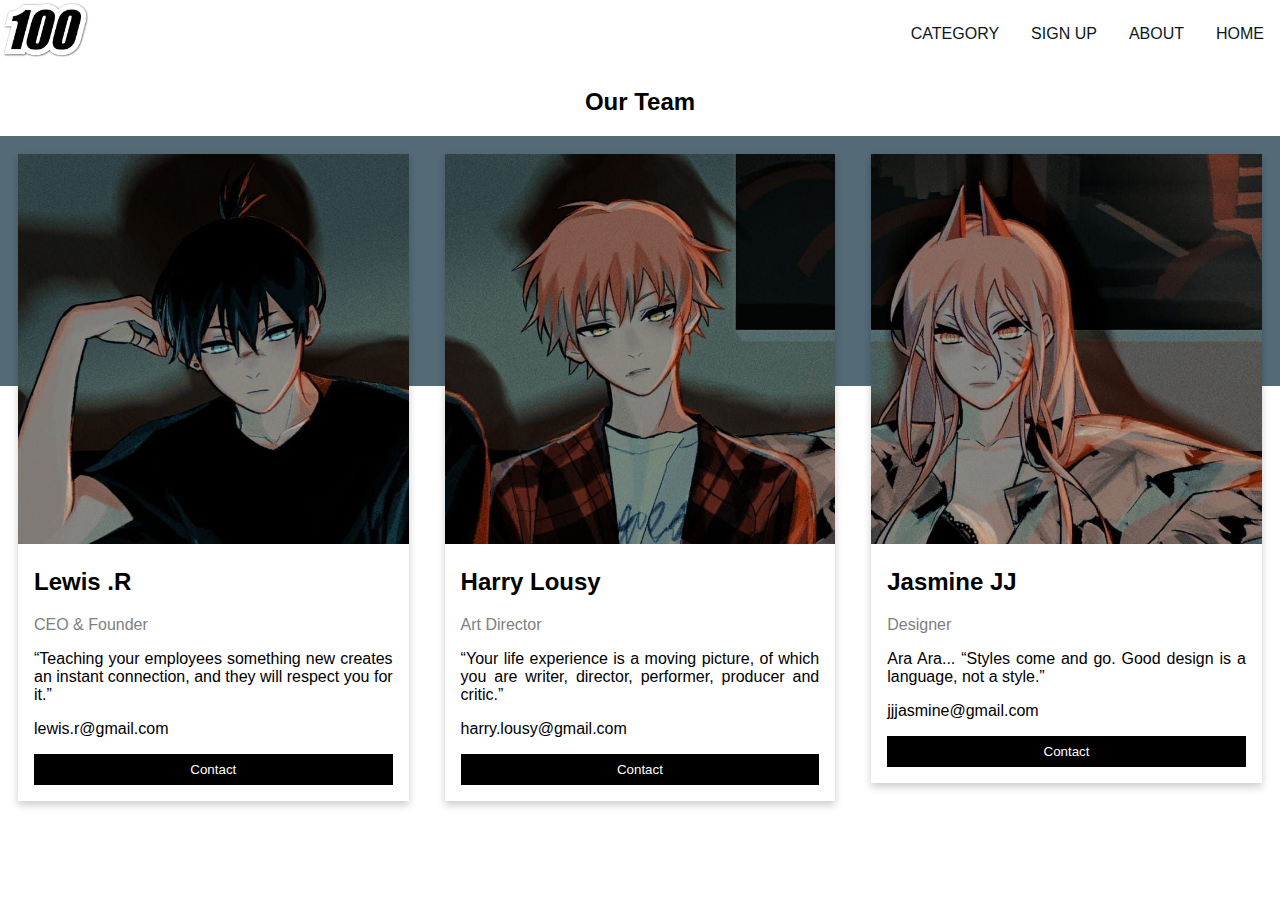
<file: HTML/about.html>
<!DOCTYPE html>
<html lang="en">
<head>
    <meta charset="UTF-8">
    <meta http-equiv="X-UA-Compatible" content="IE=edge">
    <meta name="viewport" content="width=device-width, initial-scale=1.0">
    <title>About Us</title>
    <link rel="stylesheet" href="../CSS/about.css">
    <link rel="stylesheet" href="../CSS/heading.css">
</head>
<body>
    <header class="navbar">
        <img src="../Image/100logopng.png" width="90px">
        <a href="../HTML/index.html">HOME</a>
        <a href="../HTML/about.html">ABOUT</a>
        <a href="../HTML/signup.html">SIGN UP</a>
        <div class="dropdown">
          <button class="dropbtn">CATEGORY 
            <i class="fa fa-caret-down"></i>
          </button>
          <div class="dropdown-content">
            <div class="header">
              <h2>100 things you need to know about</h2>
            </div>   
            <div class="row">
              <div class="column">
                <h3>Science</h3>
                <a href="https://en.wikipedia.org/wiki/Moon_landing">Moon Landing</a>
                <a href="https://www.visiblebody.com/learn/reproductive/reproductive-process#:~:text=The%20vagina%20carries%20the%20female%27s%20menstrual%20flow%20outside,these%20cells%20join%20as%20the%20egg%20is%20fertilized.">Reproduction and Development Process</a>
                <a href="https://teslasciencecenter.org/nikola-tesla-inventions/">Nikola Tesla Inventions</a>
              </div>
              <div class="column">
                <h3>Social</h3>
                <a href="https://www.indeed.com/career-advice/resumes-cover-letters/soft-skills#:~:text=Top%20soft%20skills%20with%20examples%201%20Communication.%20Effective,...%204%20Adaptability.%20...%205%20Work%20ethic.%20">Soft Skill Development</a>
                <a href="https://resumegenius.com/blog/resume-help/hard-skills">Hard Skill Development</a>
                <a href="https://www.verywellmind.com/quick-facts-about-social-psychology-2795914">Social Psychology</a>
              </div>
              <div class="column">
                <h3>General Knowledge</h3>
                <a href="https://www.weforum.org/agenda/2016/05/7-surprising-things-about-asean/">ASEAN</a>
                <a href="https://targetstudy.com/articles/importance-of-general-knowledge-in-life.html">Importance of General Knowledge</a>
                <a href="https://en.wikipedia.org/wiki/World_War_I">World War I</a>
              </div>
            </div>
          </div>
        </div> 
    </header>
      <h2 style="text-align:center">Our Team</h2>
      <div class="row">
        <div class="column">
          <div class="card">
            <img src="../Image/୭⋆_｡Nikkoxu.jfif" alt="Jane" style="width:100%">
            <div class="container">
              <h2>Lewis .R</h2>
              <p class="title">CEO & Founder</p>
              <p>“Teaching your employees something new creates an instant connection, and they will respect you for it.”</p>
              <p>lewis.r@gmail.com</p>
              <p><button class="button">Contact</button></p>
            </div>
          </div>
        </div>
      
        <div class="column">
          <div class="card">
            <img src="../Image/୭⋆_｡Nikkoxu (1).jfif" alt="Mike" style="width:100%">
            <div class="container">
              <h2>Harry Lousy</h2>
              <p class="title">Art Director</p>
              <p>“Your life experience is a moving picture, of which you are writer, director, performer, producer and critic.”</p>
              <p>harry.lousy@gmail.com</p>
              <p><button class="button">Contact</button></p>
            </div>
          </div>
        </div>
      
        <div class="column">
          <div class="card">
            <img src="../Image//୭⋆_｡Nikkoxu (2).jfif" alt="John" style="width:100%">
            <div class="container">
              <h2>Jasmine JJ</h2>
              <p class="title">Designer</p>
              <p>Ara Ara... “Styles come and go. Good design is a language, not a style.”</p>
              <p>jjjasmine@gmail.com</p>
              <p><button class="button">Contact</button></p>
            </div>
          </div>
        </div>
      </div>
</body>
</html>
</file>
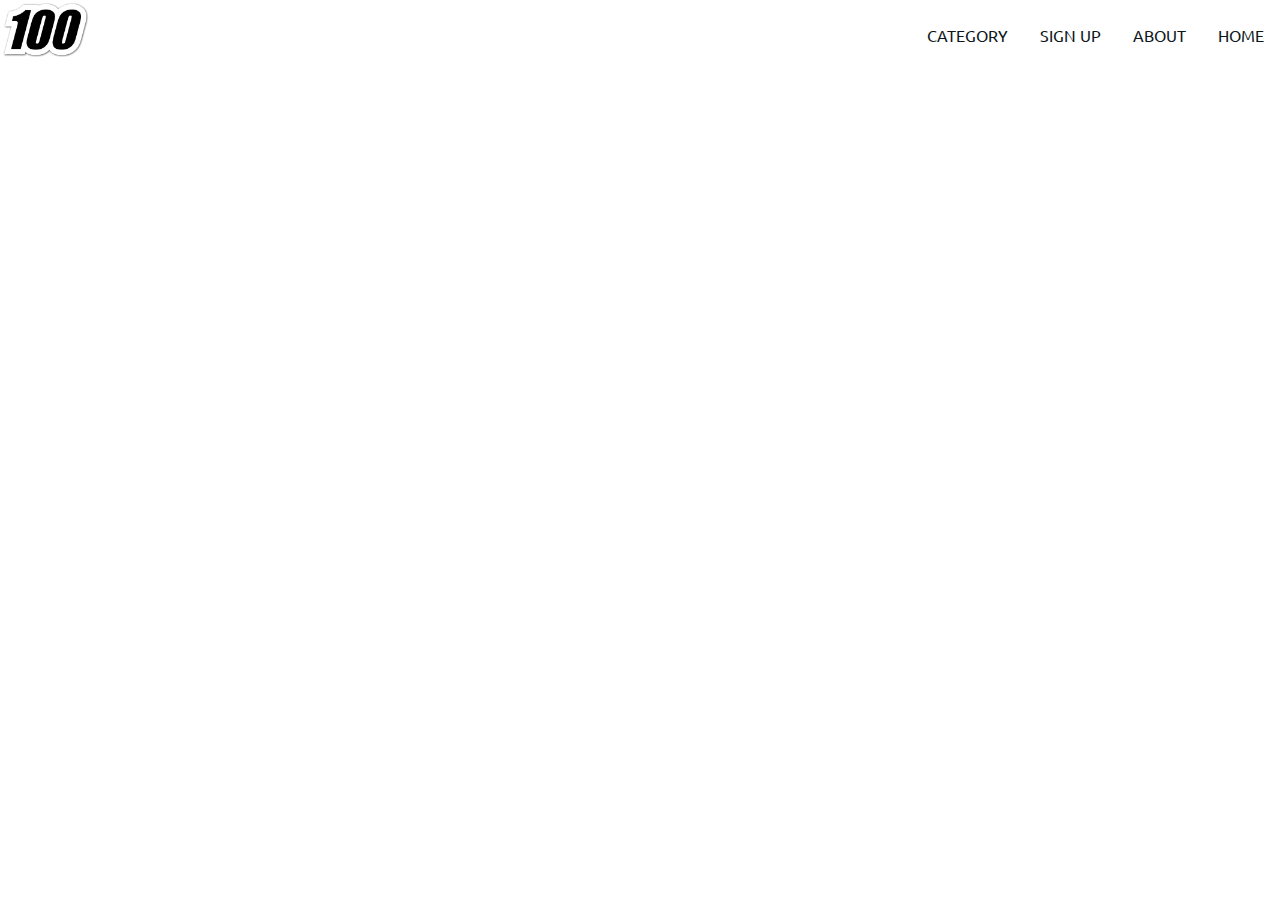
<file: HTML/heading.html>
<!DOCTYPE html>
<html lang="en">
<head>
    <meta charset="UTF-8">
    <meta http-equiv="X-UA-Compatible" content="IE=edge">
    <meta name="viewport" content="width=device-width, initial-scale=1.0">
    <title>100 things you need to know about</title>
    <link rel="preconnect" href="https://fonts.googleapis.com">
  <link rel="preconnect" href="https://fonts.gstatic.com" crossorigin>
  <link href="https://fonts.googleapis.com/css2?family=Ubuntu&display=swap" rel="stylesheet">
  <link rel="preconnect" href="https://fonts.googleapis.com">
  <link rel="preconnect" href="https://fonts.gstatic.com" crossorigin>
  <link href="https://fonts.googleapis.com/css2?family=PT+Sans&display=swap" rel="stylesheet">
  <link rel="stylesheet" href="../CSS/heading.css">
</head>
<body>
    <header class="navbar">
        <img src="../Image/100logopng.png" width="90px">
        <a href="../HTML/home">HOME</a>
        <a href="#news">ABOUT</a>
        <a href="../HTML/signup.html">SIGN UP</a>
        <div class="dropdown">
          <button class="dropbtn">CATEGORY 
            <i class="fa fa-caret-down"></i>
          </button>
          <div class="dropdown-content">
            <div class="header">
              <h2>100 things you need to know about</h2>
            </div>   
            <div class="row">
              <div class="column">
                <h3>Science</h3>
                <a href="#">Link 1</a>
                <a href="#">Link 2</a>
                <a href="#">Link 3</a>
              </div>
              <div class="column">
                <h3>Social</h3>
                <a href="../HTML/science.html">Link 1</a>
                <a href="#">Link 2</a>
                <a href="#">Link 3</a>
              </div>
              <div class="column">
                <h3>General Knowledge</h3>
                <a href="#">Link 1</a>
                <a href="#">Link 2</a>
                <a href="#">Link 3</a>
              </div>
            </div>
          </div>
        </div> 
    </header>
</body>
</html>
</file>
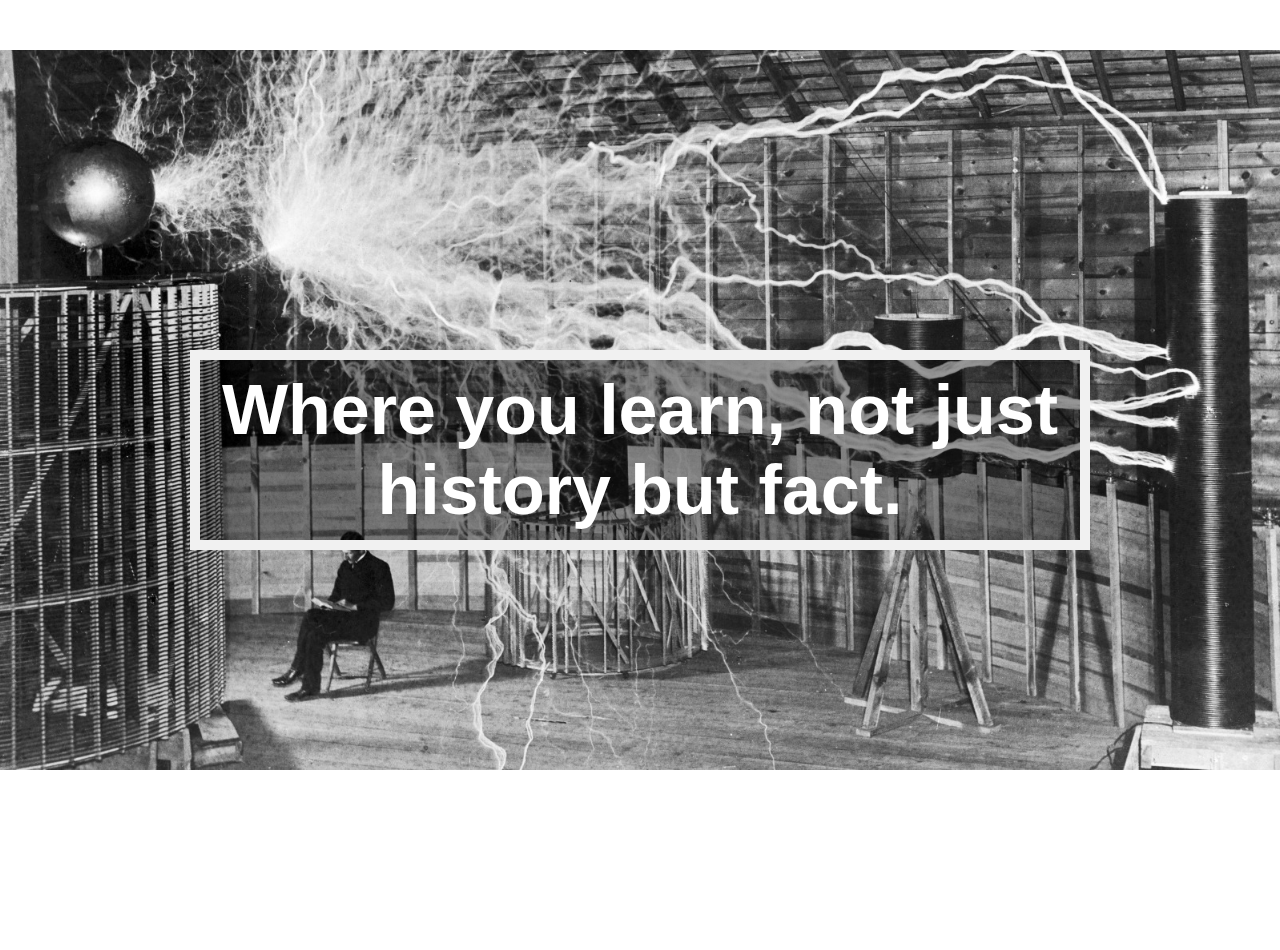
<file: HTML/image.html>
<!DOCTYPE html>
<html lang="en">
<head>
    <meta charset="UTF-8">
    <meta http-equiv="X-UA-Compatible" content="IE=edge">
    <meta name="viewport" content="width=device-width, initial-scale=1.0">
    <title>Document</title>
    <link rel="stylesheet" href="../CSS/image.css">
</head>
<body>
    <div class="bg-image img1"></div>

<div class="bg-text">Where you learn, not just history but fact.</div>
</body>
</html>
</file>
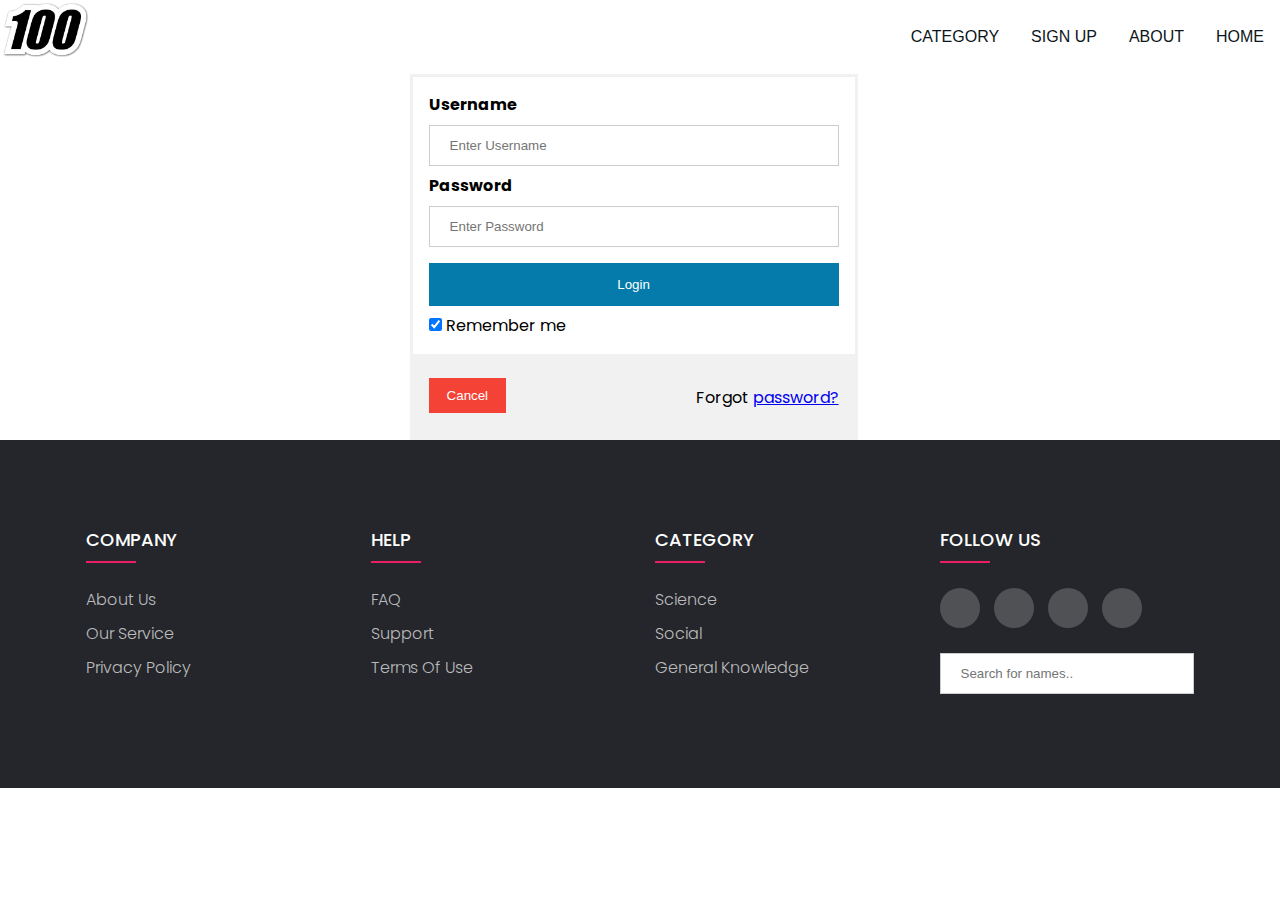
<file: HTML/signin.html>
<!DOCTYPE html>
<html lang="en">
<head>
    <meta charset="UTF-8">
    <meta http-equiv="X-UA-Compatible" content="IE=edge">
    <meta name="viewport" content="width=device-width, initial-scale=1.0">
    <title>Sign In</title>
    <link rel="stylesheet" href="../CSS/heading.css">
    <link rel="stylesheet" href="../CSS/footer.css">
</head>
<style>
    /* Bordered form */
form {
  border: 3px solid #f1f1f1;
    width: 35%;
    margin-left: 32%;   

}

/* Full-width inputs */
input[type=text], input[type=password] {
  width: 100%;
  padding: 12px 20px;
  margin: 8px 0;
  display: inline-block;
  border: 1px solid #ccc;
  box-sizing: border-box;
}

/* Set a style for all buttons */
button {
  background-color: #047baa;
  color: white;
  padding: 14px 20px;
  margin: 8px 0;
  border: none;
  cursor: pointer;
  width: 100%;
}

/* Add a hover effect for buttons */
button:hover {
  opacity: 0.8;
}

/* Extra style for the cancel button (red) */
.cancelbtn {
  width: auto;
  padding: 10px 18px;
  background-color: #f44336;
}

/* Center the avatar image inside this container */
.imgcontainer {
  text-align: center;
  margin: 24px 0 12px 0;
}

/* Avatar image */
img.avatar {
  width: 40%;
  border-radius: 50%;
}

/* Add padding to containers */
.container {
  padding: 16px;
}

/* The "Forgot password" text */
span.psw {
  float: right;
  padding-top: 16px;
}

/* Change styles for span and cancel button on extra small screens */
@media screen and (max-width: 300px) {
  span.psw {
    display: block;
    float: none;
  }
  .cancelbtn {
    width: 100%;
  }
}   
</style>
<body>
    <header class="navbar">
        <img src="../Image/100logopng.png" width="90px">
        <a href="../HTML/index.html">HOME</a>
        <a href="../HTML/about.html">ABOUT</a>
        <a href="../HTML/signup.html">SIGN UP</a>
        <div class="dropdown">
          <button class="dropbtn">CATEGORY 
            <i class="fa fa-caret-down"></i>
          </button>
          <div class="dropdown-content">
            <div class="header">
              <h2>100 things you need to know about</h2>
            </div>   
            <div class="row">
              <div class="column">
                <h3>Science</h3>
                <a href="https://en.wikipedia.org/wiki/Moon_landing">Moon Landing</a>
                <a href="https://www.visiblebody.com/learn/reproductive/reproductive-process#:~:text=The%20vagina%20carries%20the%20female%27s%20menstrual%20flow%20outside,these%20cells%20join%20as%20the%20egg%20is%20fertilized.">Reproduction and Development Process</a>
                <a href="https://teslasciencecenter.org/nikola-tesla-inventions/">Nikola Tesla Inventions</a>
              </div>
              <div class="column">
                <h3>Social</h3>
                <a href="https://www.indeed.com/career-advice/resumes-cover-letters/soft-skills#:~:text=Top%20soft%20skills%20with%20examples%201%20Communication.%20Effective,...%204%20Adaptability.%20...%205%20Work%20ethic.%20">Soft Skill Development</a>
                <a href="https://resumegenius.com/blog/resume-help/hard-skills">Hard Skill Development</a>
                <a href="https://www.verywellmind.com/quick-facts-about-social-psychology-2795914">Social Psychology</a>
              </div>
              <div class="column">
                <h3>General Knowledge</h3>
                <a href="https://www.weforum.org/agenda/2016/05/7-surprising-things-about-asean/">ASEAN</a>
                <a href="https://targetstudy.com/articles/importance-of-general-knowledge-in-life.html">Importance of General Knowledge</a>
                <a href="https://en.wikipedia.org/wiki/World_War_I">World War I</a>
              </div>
            </div>
          </div>
        </div> 
    </header>
    <form action="action_page.php" method="post">
      
        <div class="container">
          <label for="uname"><b>Username</b></label>
          <input type="text" placeholder="Enter Username" name="uname" required>
      
          <label for="psw"><b>Password</b></label>
          <input type="password" placeholder="Enter Password" name="psw" required>
      
          <button type="submit">Login</button>
          <label>
            <input type="checkbox" checked="checked" name="remember"> Remember me
          </label>
        </div>
      
        <div class="container" style="background-color:#f1f1f1">
          <button type="button" class="cancelbtn">Cancel</button>
          <span class="psw">Forgot <a href="#">password?</a></span>
        </div>
      </form>
      <footer class="footer">
        <div class="container">
            <div class="row">
                <div class="footer-col">
                    <h4>COMPANY</h4>
                    <ul>
                        <li><a href="../HTML/about.html">About Us</a></li>
                        <li><a href="#">Our service</a></li>
                        <li><a href="#">Privacy Policy</a></li>
                    </ul>
                </div>
                <div class="footer-col">
                    <h4>HELP</h4>
                    <ul>
                        <li><a href="#">FAQ</a></li>
                        <li><a href="#">Support</a></li>
                        <li><a href="#">Terms of Use</a></li>
                    </ul>
                </div>
                <div class="footer-col">
                    <h4>CATEGORY</h4>
                    <ul>
                        <li><a href="#">Science</a></li>
                        <li><a href="#">Social</a></li>
                        <li><a href="#">General Knowledge</a></li>
                    </ul>
                </div>
                <div class="footer-col">
                    <h4>FOLLOW US</h4>
                    <div class="social-links">
                        <a href="#"><i class="fab fa-facebook-f"></i></a>
  	 				    <a href="#"><i class="fab fa-twitter"></i></a>
  	 				    <a href="#"><i class="fab fa-instagram"></i></a>
  	 				    <a href="#"><i class="fab fa-linkedin-in"></i></a>
                    </div>
                    <input type="text" id="myInput" onkeyup="myFunction()" placeholder="Search for names.." title="Type in a name">
                </div>
            </div>
        </div>
    </footer>
</body>
</html>
</file>
<file: CSS/about.css>
body {
    font-family: Arial, Helvetica, sans-serif;
    margin: 0;
  }
  
  html {
    box-sizing: border-box;
  }
  
  *, *:before, *:after {
    box-sizing: inherit;
  }
  
  .column {
    float: left;
    width: 33.3%;
    margin-bottom: 16px;
    padding: 0 8px;
  }
  
  .card {
    box-shadow: 0 4px 8px 0 rgba(0, 0, 0, 0.2);
    margin: 8px;
  }
  
  .about-section {
    padding: 50px;
    text-align: center;
    background-color: #474e5d;
    color: white;
  }
  
  .container {
    padding: 0 16px;
  }
  
  .container::after, .row::after {
    content: "";
    clear: both;
    display: table;
  }
  
  .title {
    color: grey;
  }
  
  .button {
    border: none;
    outline: 0;
    display: inline-block;
    padding: 8px;
    color: white;
    background-color: #000;
    text-align: center;
    cursor: pointer;
    width: 100%;
  }
  
  .button:hover {
    background-color: #555;
  }
  p{
    text-align: justify;
  }
  @media screen and (max-width: 650px) {
    .column {
      width: 100%;
      display: block;
    }
  }
</file>
<file: CSS/heading.css>
@import url('https://fonts.googleapis.com/css2?family=Lora&display=swap');
* {
    box-sizing: border-box;
  }
  
  body {
    margin: 0;
  }
  
  .navbar {
    overflow: hidden;
    background-color:white;
  }
  
  .navbar a {
    float: right;
    font-size: 16px;
    color: #0D161A;
    text-align: center;
    padding: 25px 16px;
    text-decoration: none;
    font-family: 'Ubuntu', sans-serif;
  }
  .dropdown {
    float: right;
    overflow: hidden;
    font-family: 'Ubuntu', sans-serif;
  }
  
  .dropdown .dropbtn {
    font-size: 16px;  
    border: none;
    outline: none;
    color:#0D161A;
    padding: 25px 16px;
    background-color: inherit;
    font: inherit;
    margin: 0;
  }
  
  .navbar a:hover, .dropdown:hover .dropbtn {
    background-color: #F4F7F9;
    color: #FBC6F0;
  }
  
  .dropdown-content {
    display: none;
    position: absolute;
    background-color: #0D161A;
    width: 100%;
    left: 0;
    box-shadow: 0px 8px 16px 0px rgba(0,0,0,0.2);
    z-index: 1;
  }
  
  .dropdown-content .header {
    background: #F4F7F9;
    padding: 10px;
    color: #0D161A;
  }
  
  .dropdown:hover .dropdown-content {
    display: block;
  }
  
  /* Create three equal columns that floats next to each other */
  .column {
    float: left;
    width: 33.33%;
    padding: 10px;
    background-color: #546a77;
    height: 250px;
    font-family: 'PT Sans', sans-serif;
  }
  
  .column a {
    float: none;
    color: rgb(255, 255, 255);
    padding: 16px;
    text-decoration: none;
    display: block;
    text-align: left;
    font-size: 23px;
  }
  
  .column a:hover {
    background-color: rgb(0, 0, 0);
  }
  
  /* Clear floats after the columns */
  .row:after {
    content: "";
    display: table;
    clear: both;
  }
  .mySlides{
    max-width: 100vh;
    margin: auto;
  }
  h3{
    color: white;
    font-size:20px;
    font-family: 'Lora', serif;
  }
  /* Responsive layout - makes the three columns stack on top of each other instead of next to each other */
  @media screen and (max-width: 600px) {
    .column {
      width: 100%;
      height: auto;
    }
}
</file>
<file: CSS/image.css>
body, html {
    height: 100%;
    margin: 0;
    font-family: Arial, Helvetica, sans-serif;
  }
  
  * {
    box-sizing: border-box;
  }
  
  .bg-image {
    /* Full height */
    height: 80%;
    margin-top: 50px;
  
    /* Center and scale the image nicely */
    background-position: center;
    background-repeat: no-repeat;
    background-size: cover;
  }
  
  /* Images used */
  .img1 { background-image: url("../Image/nicola.jfif"); }
  
  /* Position text in the middle of the page/image */
  .bg-text {
    background-color: rgb(0,0,0); /* Fallback color */
    background-color: rgba(0,0,0, 0.4); /* Black w/opacity/see-through */
    color: white;
    font-weight: bold;
    font-size: 70px;
    border: 10px solid #f1f1f1;
    position: absolute; 
    top: 50%;
    left: 50%;
    transform: translate(-50%, -50%);
    width: 900px;
    padding: 10px;
    text-align: center;
  }
</file>
<file: CSS/footer.css>
@import url('https://fonts.googleapis.com/css2?family=Poppins:wght@300;400;500;600;700&display=swap');
body{
	line-height: 1.5;
	font-family: 'Poppins', sans-serif;
}
*{
	margin:0;
	padding:0;
	box-sizing: border-box;
}
.container{
	max-width: 1170px;
	margin:auto;
}
.row{
	display: flex;
	flex-wrap: wrap;
}
ul{
	list-style: none;
}
.footer{
	background-color: #24262b;
    padding: 70px 0;
}
.footer-col{
   width: 25%;
   padding: 0 15px;
}
.footer-col h4{
	font-size: 18px;
	color: #ffffff;
	text-transform: capitalize;
	margin-bottom: 35px;
	font-weight: 500;
	position: relative;
}
.footer-col h4::before{
	content: '';
	position: absolute;
	left:0;
	bottom: -10px;
	background-color: #e91e63;
	height: 2px;
	box-sizing: border-box;
	width: 50px;
}
.footer-col ul li:not(:last-child){
	margin-bottom: 10px;
}
.footer-col ul li a{
	font-size: 16px;
	text-transform: capitalize;
	color: #ffffff;
	text-decoration: none;
	font-weight: 300;
	color: #bbbbbb;
	display: block;
	transition: all 0.3s ease;
}
.footer-col ul li a:hover{
	color: #ffffff;
	padding-left: 8px;
}
.footer-col .social-links a{
	display: inline-block;
	height: 40px;
	width: 40px;
	background-color: rgba(255,255,255,0.2);
	margin:0 10px 10px 0;
	text-align: center;
	line-height: 40px;
	border-radius: 50%;
	color: #ffffff;
	transition: all 0.5s ease;
}
.footer-col .social-links a:hover{
	color: #24262b;
	background-color: #ffffff;
}

/*responsive*/
@media(max-width: 767px){
  .footer-col{
    width: 50%;
    margin-bottom: 30px;
}
}
@media(max-width: 574px){
  .footer-col{
    width: 100%;
}
}
</file>
